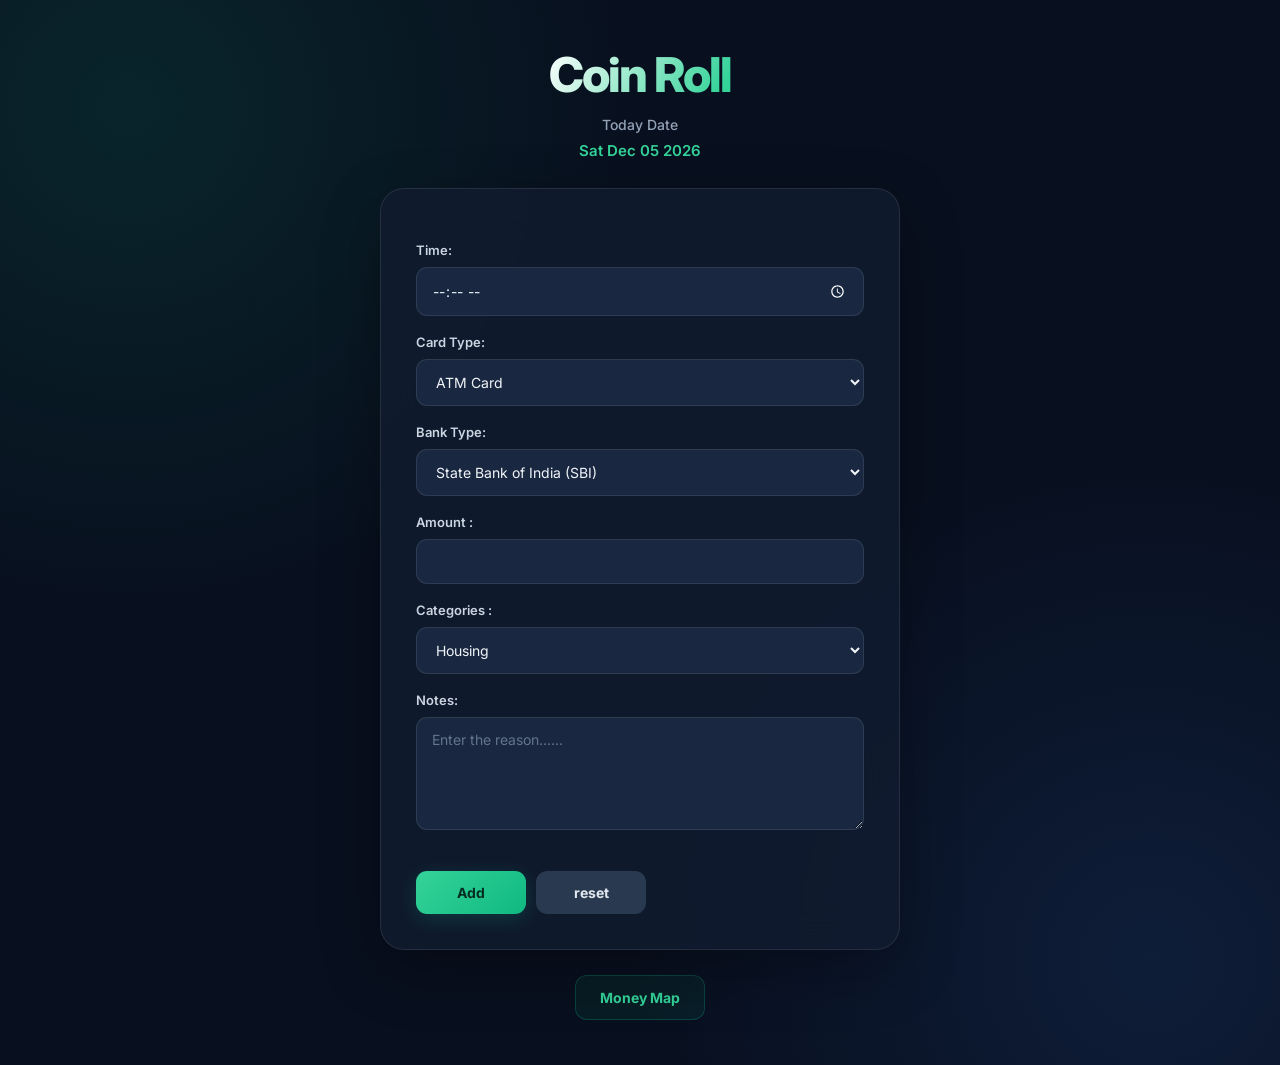
<file: index.html>
<!DOCTYPE html>
<html lang="en">
<head>
    <meta charset="UTF-8">
    <meta name="viewport" content="width=device-width, initial-scale=1.0">
    <link rel="stylesheet" href="style.css">
    <title>Coin Roll</title>
</head>
<body>
    <h1>Coin Roll</h1>
    <h2>Today Date</h2>
    <h3 id="date"></h3>
    <form action="" id="coin">
        <label for="Time">Time:</label><br>
        <input type="time"  id="Time" required ><br>

        <label for="Cardtype">Card Type: </label><br>
        <select  id="Cardtype">
         <option value="atm card">ATM Card</option>
         <option value="debit card">Debit Card</option>
         <option value="credit card">Credit Card</option>
         <option value="prepaid card">Prepaid Card</option>
        </select><br>

        <label for="Banktype">Bank Type: </label><br>
        <select id="Banktype">
        <option value="State Bank of India (SBI)">State Bank of India (SBI)</option>
     <option value="Bank of Baroda">Bank of Baroda</option>
  <option value="Bank of India">Bank of India</option>
  <option value="Bank of Maharashtra">Bank of Maharashtra</option>
  <option value="Canara Bank">Canara Bank</option>
  <option value="Central Bank of India">Central Bank of India</option>
  <option value="Indian Bank">Indian Bank</option>
  <option value="Indian Overseas Bank">Indian Overseas Bank</option>
  <option value="Punjab & Sind Bank">Punjab &amp; Sind Bank</option>
  <option value="Punjab National Bank (PNB)">Punjab National Bank (PNB)</option>
  <option value="UCO Bank">UCO Bank</option>
  <option value="Union Bank of India">Union Bank of India</option>
  <option value="Axis Bank">Axis Bank</option>
  <option value="Bandhan Bank">Bandhan Bank</option>
  <option value="CSB Bank">CSB Bank</option>
  <option value="City Union Bank">City Union Bank</option>
  <option value="DCB Bank">DCB Bank</option>
  <option value="Dhanlaxmi Bank">Dhanlaxmi Bank</option>
  <option value="Federal Bank">Federal Bank</option>
  <option value="HDFC Bank">HDFC Bank</option>
  <option value="ICICI Bank">ICICI Bank</option>
  <option value="IDBI Bank">IDBI Bank</option>
  <option value="IDFC FIRST Bank">IDFC FIRST Bank</option>
  <option value="IndusInd Bank">IndusInd Bank</option>
  <option value="Jammu & Kashmir Bank">Jammu &amp; Kashmir Bank</option>
  <option value="Karnataka Bank">Karnataka Bank</option>
  <option value="Karur Vysya Bank">Karur Vysya Bank</option>
  <option value="Kotak Mahindra Bank">Kotak Mahindra Bank</option>
  <option value="Nainital Bank">Nainital Bank</option>
  <option value="RBL Bank">RBL Bank</option>
  <option value="South Indian Bank">South Indian Bank</option>
  <option value="Tamilnad Mercantile Bank">Tamilnad Mercantile Bank</option>
  <option value="YES Bank">YES Bank</option>
  <option value="AU Small Finance Bank">AU Small Finance Bank</option>
  <option value="Capital Small Finance Bank">Capital Small Finance Bank</option>
  <option value="Equitas Small Finance Bank">Equitas Small Finance Bank</option>
  <option value="ESAF Small Finance Bank">ESAF Small Finance Bank</option>
  <option value="Jana Small Finance Bank">Jana Small Finance Bank</option>
  <option value="Shivalik Small Finance Bank">Shivalik Small Finance Bank</option>
  <option value="slice Small Finance Bank">slice Small Finance Bank</option>
  <option value="Suryoday Small Finance Bank">Suryoday Small Finance Bank</option>
  <option value="Ujjivan Small Finance Bank">Ujjivan Small Finance Bank</option>
  <option value="Unity Small Finance Bank">Unity Small Finance Bank</option>
  <option value="Utkarsh Small Finance Bank">Utkarsh Small Finance Bank</option>
  <option value="Airtel Payments Bank">Airtel Payments Bank</option>
  <option value="Fino Payments Bank">Fino Payments Bank</option>
  <option value="India Post Payments Bank (IPPB)">India Post Payments Bank (IPPB)</option>
  <option value="NSDL Payments Bank">NSDL Payments Bank</option>
  <option value="Jio Payments Bank">Jio Payments Bank</option>
  <option value="HSBC">HSBC</option>
  <option value="Standard Chartered Bank">Standard Chartered Bank</option>
  <option value="DBS Bank India">DBS Bank India</option>
  <option value="Citibank">Citibank</option>
  <option value="Deutsche Bank">Deutsche Bank</option>
  <option value="Barclays Bank">Barclays Bank</option>
  <option value="Bank of America">Bank of America</option>
  <option value="J.P. Morgan Chase Bank">J.P. Morgan Chase Bank</option>

        </select><br>

        <label for="Amount">Amount : </label><br>
        <input type="number" id="Amount" required><br>

        <label for="categories">Categories :</label><br>
        <select id="categories">
            <option value="Housing">Housing</option>
<option value="Utilities & Bills">Utilities &amp; Bills</option>
<option value="Household Supplies">Household Supplies</option>
<option value="Groceries">Groceries</option>
<option value="Dining Out & Delivery">Dining Out &amp; Delivery</option>
<option value="Daily Commute">Daily Commute</option>
<option value="Vehicle Upkeep">Vehicle Upkeep</option>
<option value="Trips & Vacations">Trips &amp; Vacations</option>
<option value="Medical & Healthcare">Medical &amp; Healthcare</option>
<option value="Fitness">Fitness</option>
<option value="Personal Care & Grooming">Personal Care &amp; Grooming</option>
<option value="Entertainment">Entertainment</option>
<option value="Subscriptions">Subscriptions</option>
<option value="Shopping & Apparel">Shopping &amp; Apparel</option>
<option value="Education">Education</option>
<option value="Work/Business Expenses">Work/Business Expenses</option>
<option value="Debt & EMIs">Debt &amp; EMIs</option>
<option value="Insurance">Insurance</option>
<option value="Savings & Investments">Savings &amp; Investments</option>
<option value="Family & Dependents">Family &amp; Dependents</option>
        <option value="Gifts & Donations">Gifts &amp; Donations</option>
        <option value="Miscellaneous / Others">Miscellaneous / Others</option>
        </select><br>

        
        <label for="Notes">Notes: </label><br>
         <textarea id="Notes" rows="5" cols="20" placeholder="Enter the reason......"></textarea><br>
         <h3 id="error"></h3>
         <input type="submit" value="Add"><input type="reset" value="reset">
    </form>
    <a href="./moneymap.html">Money Map </a>
    <script src="script.js"></script>
</body>
</html>
</file>
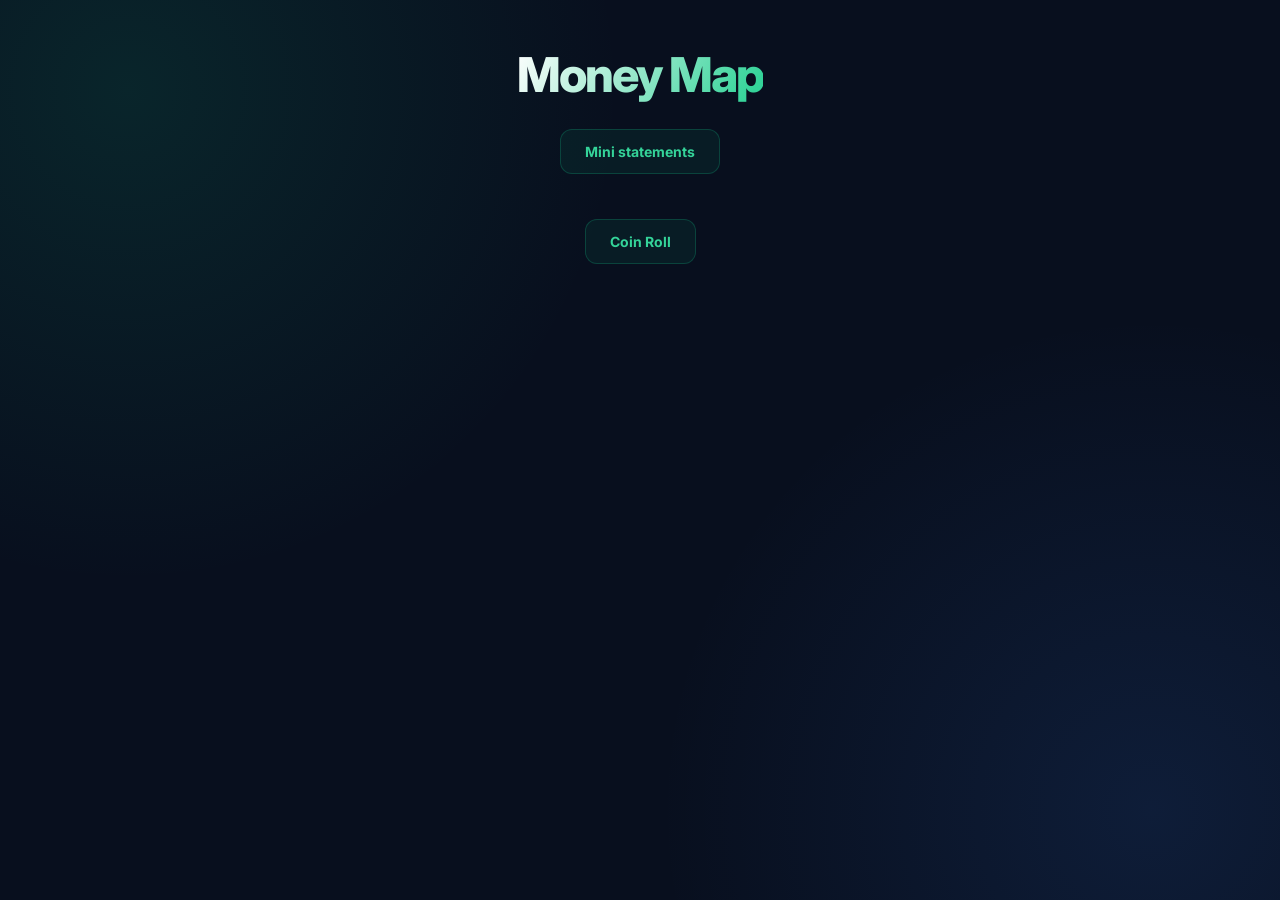
<file: moneymap.html>
<!DOCTYPE html>
<html lang="en">
<head>
    <meta charset="UTF-8">
    <meta name="viewport" content="width=device-width, initial-scale=1.0">
    <link rel="stylesheet" href="style.css">
    <title>Money Map</title>
    
</head>
<body>
    <h1>Money Map</h1>
    <a href="https://docs.google.com/spreadsheets/d/1eCVBEU7Icy5ijF3QeZSod06ijSJhM0LpH1mcrDxEJYs/edit?usp=sharing" target="_blank">Mini statements</a><br>
    <a href="index.html">Coin Roll</a>
</body>
</html>
</file>
<file: style.css>
/* =========================================
   COIN ROLL - PREMIUM FINTECH DESIGN
   ========================================= */

@import url('https://fonts.googleapis.com/css2?family=Inter:wght@400;500;600;700;800&display=swap');

:root {
    --bg: #080f1e;
    --surface: #111c2f;
    --surface-light: #192840;
    --primary: #10b981;
    --primary-light: #34d399;
    --text: #f1f5f9;
    --muted: #94a3b8;
    --border: rgba(255,255,255,0.09);
    --shadow: 0 20px 60px rgba(0,0,0,0.3);
}

/* RESET */

* {
    margin: 0;
    padding: 0;
    box-sizing: border-box;
}

html {
    scroll-behavior: smooth;
}

body {
    min-height: 100vh;
    padding: 45px 20px;
    font-family: 'Inter', sans-serif;
    color: var(--text);

    background:
        radial-gradient(circle at 10% 10%,
        rgba(16,185,129,0.13), transparent 35%),
        radial-gradient(circle at 90% 90%,
        rgba(59,130,246,0.12), transparent 35%),
        var(--bg);

    display: flex;
    flex-direction: column;
    align-items: center;

    animation: pageEnter 0.8s ease;
}

/* BACKGROUND ANIMATION */

@keyframes pageEnter {
    from {
        opacity: 0;
        transform: translateY(15px);
    }
    to {
        opacity: 1;
        transform: translateY(0);
    }
}

/* MAIN HEADING */

h1 {
    font-size: clamp(2rem, 5vw, 3rem);
    font-weight: 800;
    letter-spacing: -2px;
    text-align: center;

    background: linear-gradient(
        120deg,
        #ffffff,
        #34d399,
        #10b981
    );

    background-size: 200% auto;
    background-clip: text;
    -webkit-background-clip: text;
    -webkit-text-fill-color: transparent;

    animation: gradientMove 4s ease infinite;
}

@keyframes gradientMove {
    0%, 100% {
        background-position: 0% center;
    }
    50% {
        background-position: 100% center;
    }
}

/* DATE SECTION */

h2 {
    margin-top: 12px;
    color: var(--muted);
    font-size: 14px;
    font-weight: 500;
}

#date {
    margin-top: 8px;
    margin-bottom: 28px;
    color: var(--primary-light);
    font-size: 15px;
    font-weight: 600;
}

/* FORM CARD */

form {
    width: 100%;
    max-width: 520px;

    padding: 35px;

    background: rgba(17,28,47,0.85);
    backdrop-filter: blur(20px);
    -webkit-backdrop-filter: blur(20px);

    border: 1px solid var(--border);
    border-radius: 24px;

    box-shadow: var(--shadow);

    animation: cardEnter 0.9s ease;
    transition: border-color 0.3s ease,
                box-shadow 0.3s ease;
}

form:hover {
    border-color: rgba(16,185,129,0.35);
    box-shadow:
        0 25px 70px rgba(0,0,0,0.4),
        0 0 25px rgba(16,185,129,0.06);
}

@keyframes cardEnter {
    from {
        opacity: 0;
        transform: translateY(30px) scale(0.97);
    }
    to {
        opacity: 1;
        transform: translateY(0) scale(1);
    }
}

/* LABELS */

label {
    display: inline-block;
    margin-top: 18px;
    margin-bottom: 9px;

    color: #cbd5e1;
    font-size: 13px;
    font-weight: 600;
}

/* INPUTS AND DROPDOWNS */

input,
select,
textarea {
    width: 100%;
    padding: 13px 15px;

    font-family: inherit;
    font-size: 14px;

    color: var(--text);
    background: var(--surface-light);

    border: 1px solid var(--border);
    border-radius: 11px;

    outline: none;

    transition: all 0.3s ease;
}

/* FOCUS EFFECT */

input:focus,
select:focus,
textarea:focus {
    border-color: var(--primary);

    box-shadow:
        0 0 0 3px rgba(16,185,129,0.13);

    background: #1c3046;

    transform: translateY(-2px);
}

/* PLACEHOLDER */

textarea::placeholder {
    color: #64748b;
}

/* TEXTAREA */

textarea {
    resize: vertical;
    min-height: 110px;
}

/* SELECT OPTIONS */

select option {
    background: #111c2f;
    color: white;
}

/* DATE AND TIME ICONS */

input[type="time"]::-webkit-calendar-picker-indicator {
    filter: invert(1);
    cursor: pointer;
}

/* BUTTONS */

input[type="submit"],
input[type="reset"] {
    width: auto;
    min-width: 110px;

    margin-top: 22px;
    margin-right: 10px;

    padding: 13px 25px;

    font-size: 14px;
    font-weight: 700;

    cursor: pointer;

    border: none;
    border-radius: 11px;

    transition: all 0.3s ease;
}

/* ADD BUTTON */

input[type="submit"] {
    color: #052e22;

    background: linear-gradient(
        135deg,
        #34d399,
        #10b981
    );

    box-shadow: 0 5px 20px rgba(16,185,129,0.2);
}

input[type="submit"]:hover {
    transform: translateY(-4px);
    box-shadow: 0 10px 30px rgba(16,185,129,0.35);
}

input[type="submit"]:active {
    transform: scale(0.96);
}

/* RESET BUTTON */

input[type="reset"] {
    color: #e2e8f0;
    background: #293950;
}

input[type="reset"]:hover {
    background: #3b4d65;
    transform: translateY(-3px);
}

/* MESSAGE */

#error {
    margin-top: 15px;
    font-size: 13px;
    font-weight: 600;
    line-height: 1.6;
    overflow-wrap: anywhere;
}

/* NAVIGATION LINKS */

body > a {
    display: inline-block;

    margin-top: 25px;
    padding: 13px 24px;

    color: var(--primary-light);
    text-decoration: none;
    font-size: 14px;
    font-weight: 700;

    background: rgba(16,185,129,0.08);
    border: 1px solid rgba(16,185,129,0.25);
    border-radius: 12px;

    transition: all 0.3s ease;
}

body > a:hover {
    color: #052e22;
    background: var(--primary);
    transform: translateY(-4px);

    box-shadow: 0 8px 25px rgba(16,185,129,0.2);
}

/* SELECTION */

::selection {
    color: #052e22;
    background: #34d399;
}

/* SCROLLBAR */

::-webkit-scrollbar {
    width: 8px;
}

::-webkit-scrollbar-track {
    background: var(--bg);
}

::-webkit-scrollbar-thumb {
    background: #31516a;
    border-radius: 20px;
}

::-webkit-scrollbar-thumb:hover {
    background: var(--primary);
}

/* TABLET */

@media (max-width: 768px) {
    body {
        padding: 35px 18px;
    }

    form {
        max-width: 500px;
        padding: 28px;
    }
}

/* MOBILE */

@media (max-width: 480px) {
    body {
        padding: 28px 14px;
    }

    h1 {
        font-size: 2.1rem;
    }

    form {
        padding: 22px 18px;
        border-radius: 18px;
    }

    input,
    select,
    textarea {
        padding: 13px;
        font-size: 14px;
    }

    input[type="submit"],
    input[type="reset"] {
        width: 100%;
        margin-right: 0;
        margin-top: 13px;
    }

    body > a {
        width: 100%;
        max-width: 520px;
        text-align: center;
    }
}

/* ACCESSIBILITY */

@media (prefers-reduced-motion: reduce) {
    *,
    *::before,
    *::after {
        animation-duration: 0.01ms !important;
        animation-iteration-count: 1 !important;
        scroll-behavior: auto !important;
        transition-duration: 0.01ms !important;
    }
}
</file>
